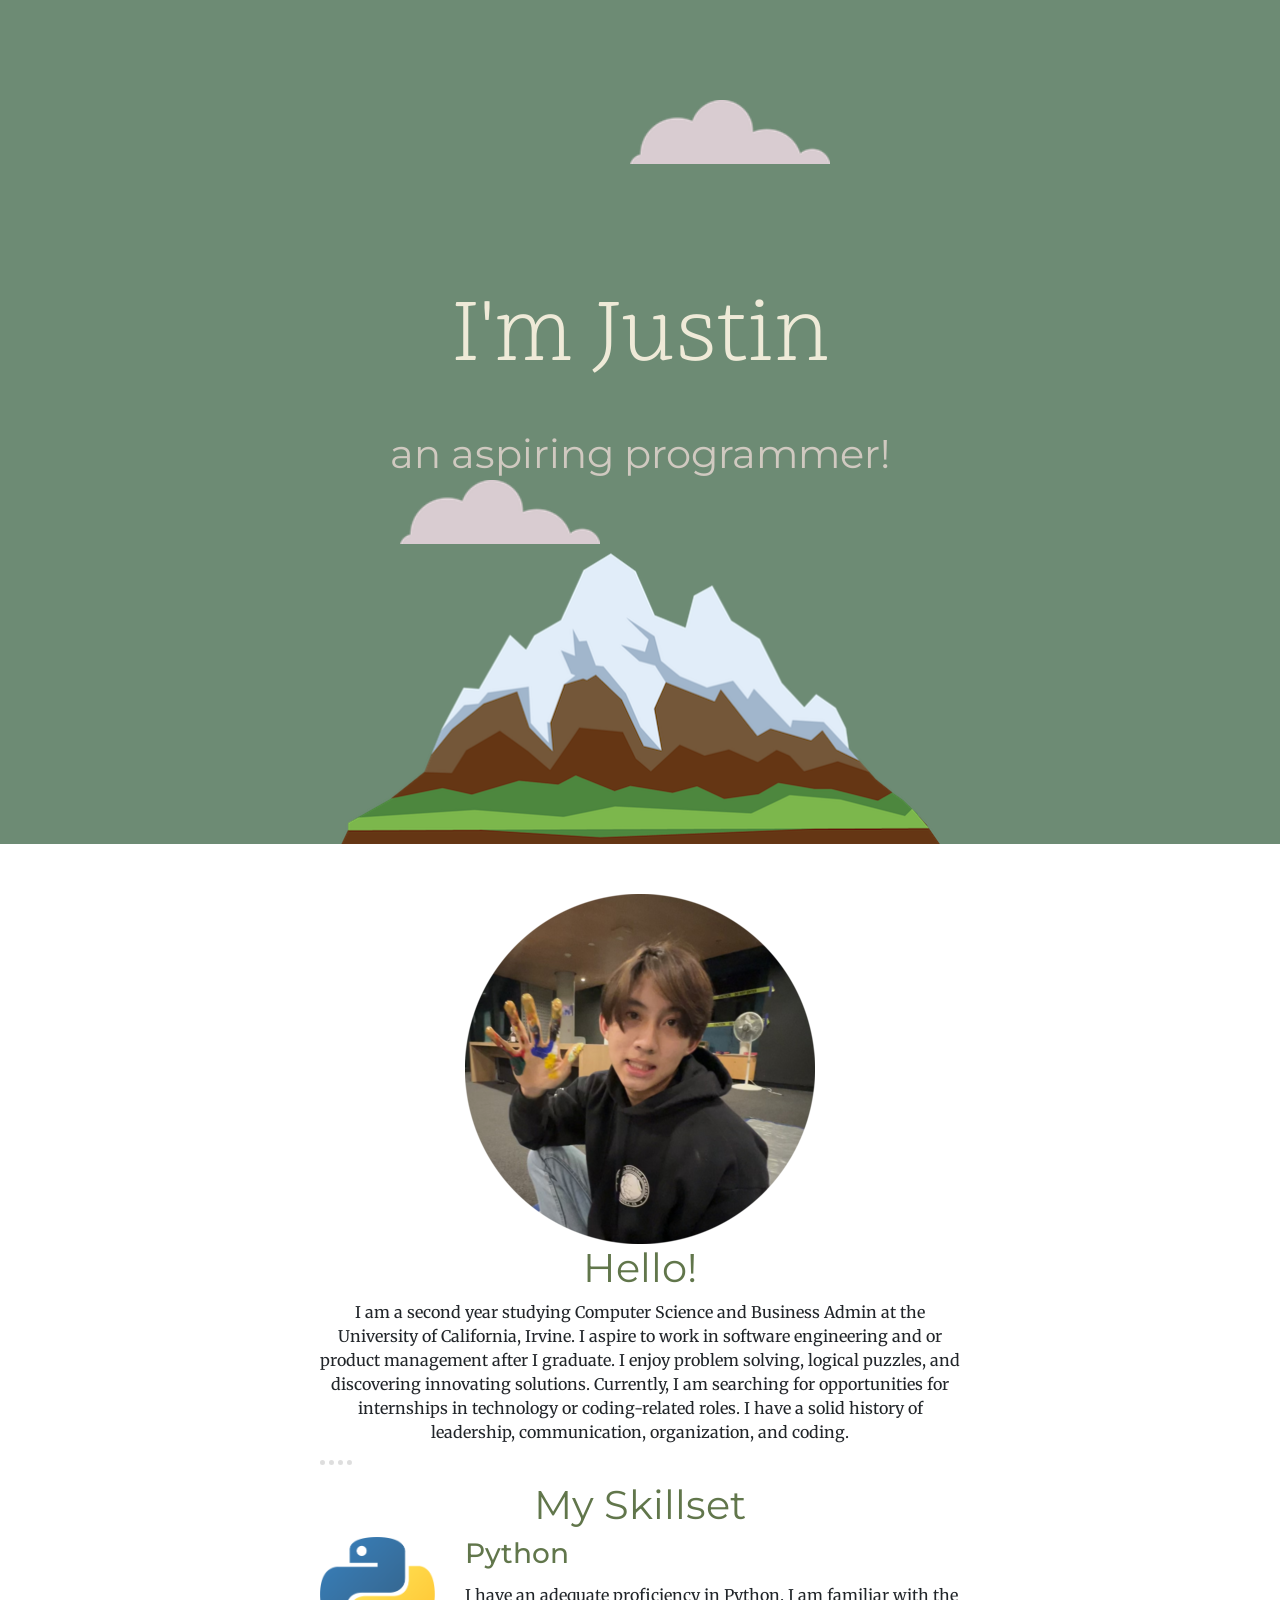
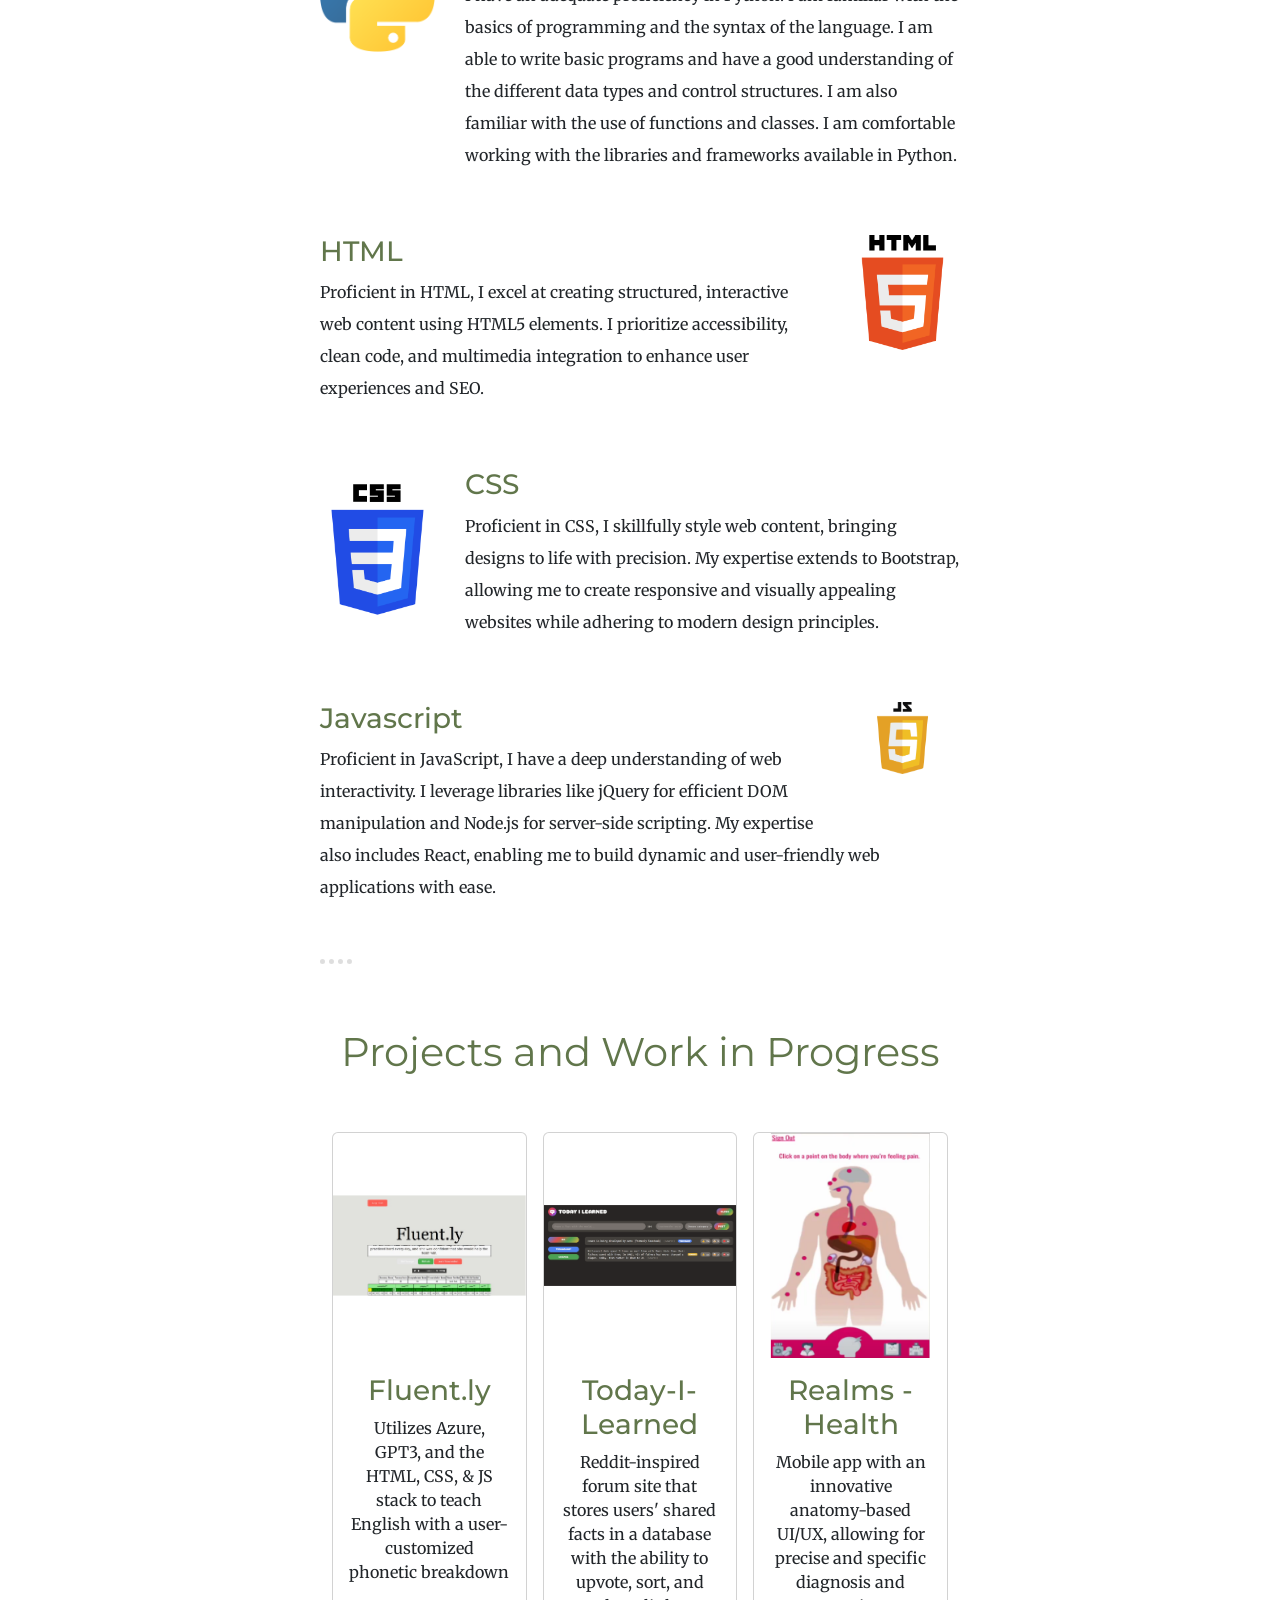
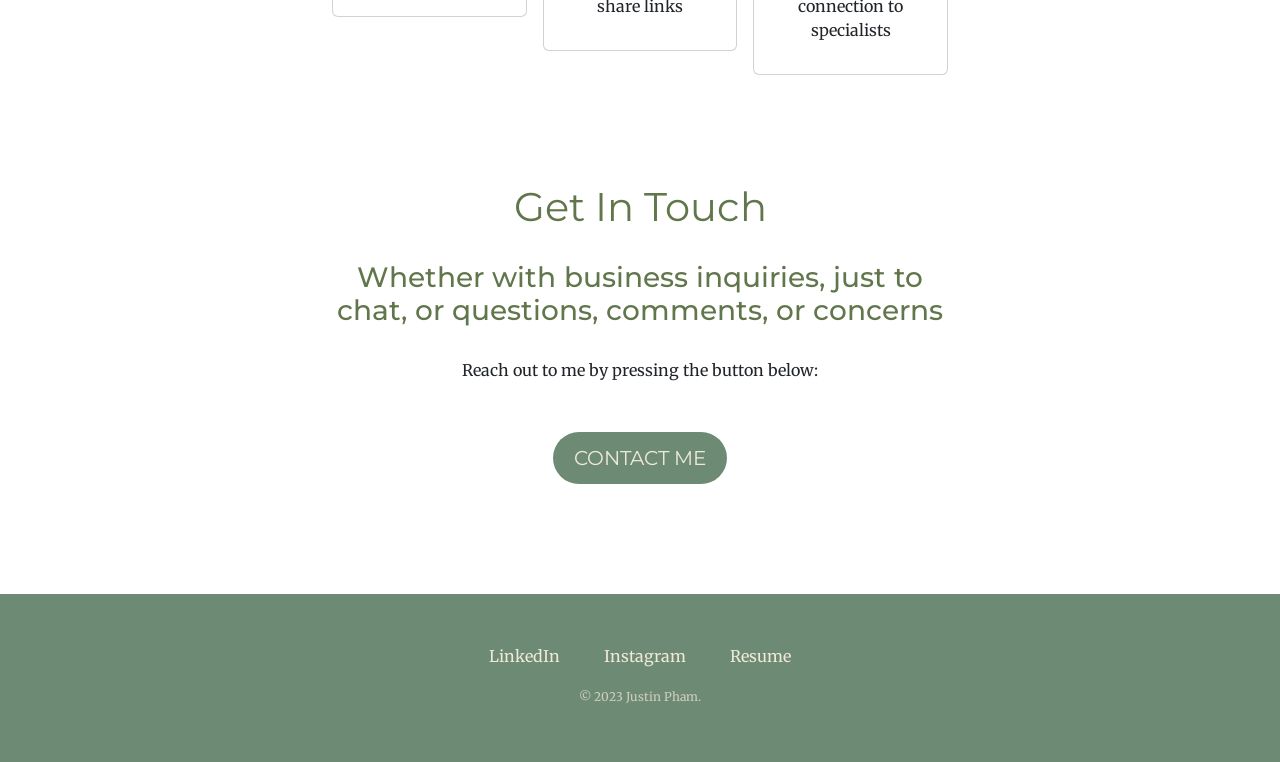
<file: index.html>
<!DOCTYPE html>
<html lang="en">
<head>
    <meta charset="UTF-8">
    <meta http-equiv="X-UA-Compatible" content="IE=edge">
    <meta name="viewport" content="width=device-width, initial-scale=1.0">
    <title>Justin Pham</title>
    <link href="https://cdn.jsdelivr.net/npm/bootstrap@5.3.2/dist/css/bootstrap.min.css" rel="stylesheet" integrity="sha384-T3c6CoIi6uLrA9TneNEoa7RxnatzjcDSCmG1MXxSR1GAsXEV/Dwwykc2MPK8M2HN" crossorigin="anonymous">
    <link rel="stylesheet" href="css\styles.css">
    <link rel="icon" href="favicon1.ico">
    <link rel="preconnect" href="https://fonts.googleapis.com">
    <link rel="preconnect" href="https://fonts.gstatic.com" crossorigin>
    <link href="https://fonts.googleapis.com/css2?family=Merriweather&family=Montserrat&family=Scope+One&display=swap" rel="stylesheet">
    
</head>
<body>
    <div class="top-container">
        <img class='top-cloud' src="images/cloud.png" alt="cloud-img">
        <div class="title-text">
            <h1>I'm Justin</h1>
            <h2><span class="under-title">an aspiring programmer!</span></h2>
        </div>
        <img class='bottom-cloud' src="images/cloud.png" alt="cloud-img">
        <img class='mountain' src="images/mountain.png" alt="mountain-img">
    </div>
    <div class="middle-container">
        <div class="profile">
          <img id='pfp' src="images/painting.png" alt="profile-picture">
          <h2>Hello!</h2>
          <p id="personal-description">I am a second year studying Computer Science and Business Admin at the University of California, Irvine. I aspire to work in software engineering and or product management after I graduate. I enjoy problem solving, logical puzzles, and discovering innovating solutions. Currently, I am searching for opportunities for internships in technology or coding-related roles. I have a solid history of leadership, communication, organization, and coding.

          </p>
        </div>
        <hr>
        <div class="skills">
          <h2>My Skillset</h2>
          <div class="skill-row">
            <img id="python" src="images/python.png" alt="python-logo">
            <h3>Python</h3>
            <p>I have an adequate proficiency in Python. I am familiar with the basics of programming and the syntax of the language. I am able to write basic programs and have a good understanding of the different data types and control structures. I am also familiar with the use of functions and classes. I am comfortable working with the libraries and frameworks available in Python.</p>
          </div>
          <br>
          <br>
          <div class="skill-row">
            <img id="html" src="images/html_logo.png" alt="html_logo">
            <h3>HTML</h3>
            <p>Proficient in HTML, I excel at creating structured, interactive web content using HTML5 elements. I prioritize accessibility, clean code, and multimedia integration to enhance user experiences and SEO.</p>
          </div>
          <br>
          <br>
          <div class="skill-row">
            <img id="css" src="images/css_logo.png" alt="css_logo">
            <h3>CSS</h3>
            <p>Proficient in CSS, I skillfully style web content, bringing designs to life with precision. My expertise extends to Bootstrap, allowing me to create responsive and visually appealing websites while adhering to modern design principles.</p>
          </div>
          <br>
          <br>
          <div class="skill-row">
            <img id="html" src="images/javascript_logo.png" alt="js_logo">
            <h3>Javascript</h3>
            <p>Proficient in JavaScript, I have a deep understanding of web interactivity. I leverage libraries like jQuery for efficient DOM manipulation and Node.js for server-side scripting. My expertise also includes React, enabling me to build dynamic and user-friendly web applications with ease.</p>
          </div>
        </div>
        <br>
        <hr>
        
        <div class="album py-5">
          <div class="container">
            <h2>Projects and Work in Progress</h2>
            <br>
            <br>
            <div class="row row-cols-1 row-cols-sm-2 row-cols-md-3 g-3">
              <div class="col">
                <div class="card">
                  <svg class="bd-placeholder-img card-img-top" width="100%" height="225" xmlns="http://www.w3.org/2000/svg" role="img" aria-label="Placeholder: Thumbnail" preserveAspectRatio="xMidYMid slice" focusable="false">
                    <image xlink:href="images/fluently.jpg" width="100%" height="225" />
                  </svg>
                  <div class="card-body">
                    <h3>Fluent.ly</h3>
                    <p class="card-text">Utilizes Azure, GPT3, and the HTML, CSS, & JS stack to teach English with a user-customized phonetic breakdown</p>
                    <div class="d-flex justify-content-between align-items-center">
                      <div class="btn-group">
                      </div>
                    </div>
                  </div>
                </div>
              </div>
              <div class="col">
                <div class="card">
                  <svg class="bd-placeholder-img card-img-top" width="100%" height="225" xmlns="http://www.w3.org/2000/svg" role="img" aria-label="Placeholder: Thumbnail" preserveAspectRatio="xMidYMid slice" focusable="false">
                    <image xlink:href="images/today-i-learned.png" width="100%" height="225" />
                  </svg>
                  <div class="card-body">
                    <h3>Today-I-Learned</h3>
                    <p class="card-text">Reddit-inspired forum site that stores users' shared facts in a database with the ability to upvote, sort, and share links</p>
                    <div class="d-flex justify-content-between align-items-center">
                      <div class="btn-group">
                      </div>
                    </div>
                  </div>
                </div>
              </div>
      
              <div class="col">
                <div class="card">
                  <svg class="bd-placeholder-img card-img-top" width="100%" height="225" xmlns="http://www.w3.org/2000/svg" role="img" aria-label="Placeholder: Thumbnail" preserveAspectRatio="xMidYMid slice" focusable="false">
                    <image xlink:href="images/realms.png" width="100%" height="225" />
                  </svg>
                  <div class="card-body">
                    <h3>Realms - Health</h3>
                    <p class="card-text">Mobile app with an innovative anatomy-based UI/UX, allowing for precise and specific diagnosis and connection to specialists</p>
                    <div class="d-flex justify-content-between align-items-center">
                      <div class="btn-group">
                      </div>
                    </div>
                  </div>
                </div>
              </div>
              
      
              
            </div>
          </div>
        </div>
        <div class="contact-me">
          <h2 class="GetInTouch">Get In Touch</h2>
          <h3 class="contact-description">Whether with business inquiries, just to chat, or questions, comments, or concerns</h3>
            <p>Reach out to me by pressing the button below:</p>
            <br>
          <a class="btn" href="mailto:justinmpham714@gmail.com">CONTACT ME</a>
        </div>
      </div>
      
      <div class="bottom-container">
        <a class="footer-link" href="https://www.linkedin.com/in/justin-pham-035b2b224/">LinkedIn</a>
        <a class="footer-link" href="https://www.instagram.com/cowjustih/">Instagram</a>
        <a class="footer-link" href="Justin Pham - Resume - Google Docs.pdf">Resume</a>
        <p class="copyright">© 2023 Justin Pham.</p>
      </div>
      
</body>
</html>
</file>
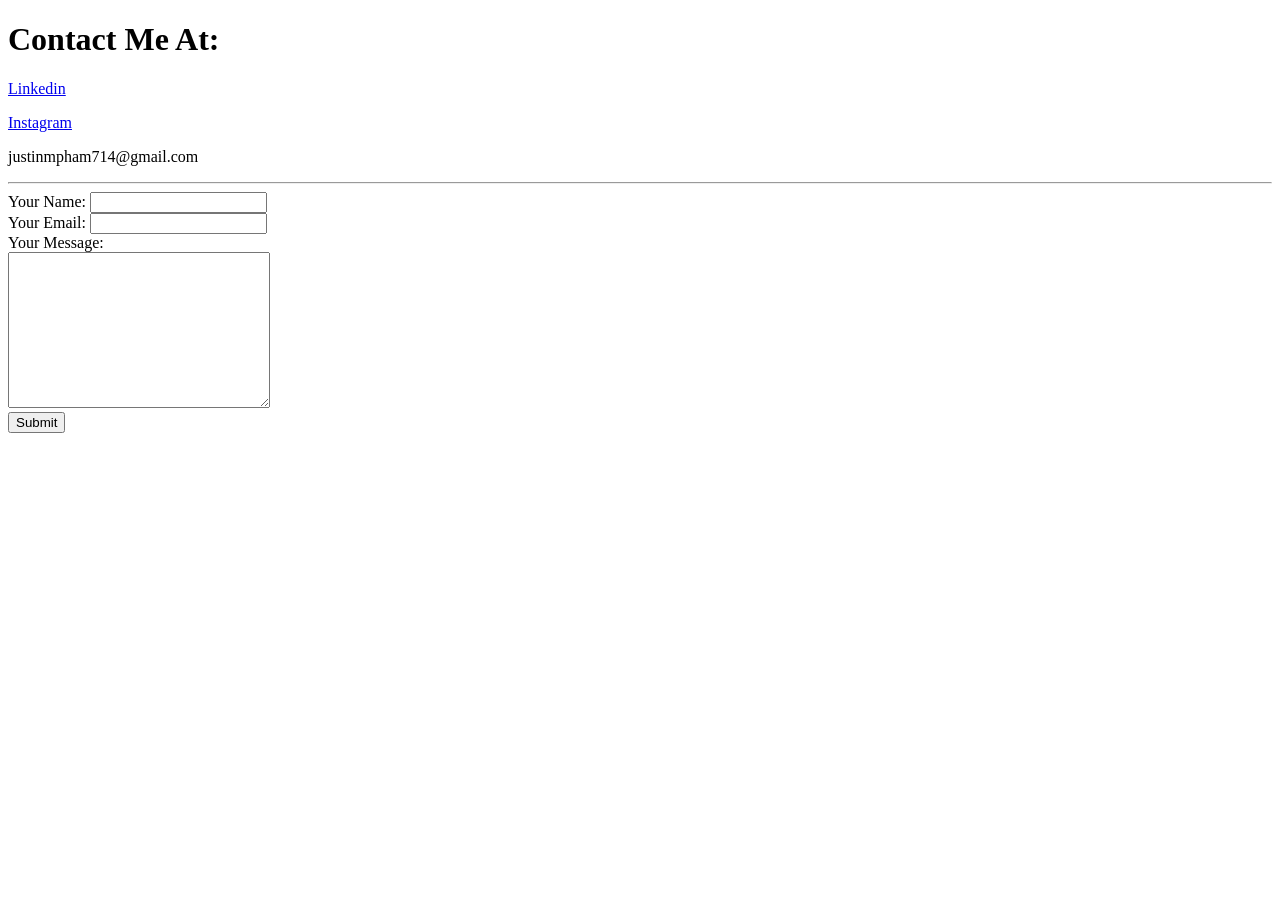
<file: contact_info.html>
<!DOCTYPE html>
<html lang="en">
<head>
    <meta charset="UTF-8">
    <meta http-equiv="X-UA-Compatible" content="IE=edge">
    <meta name="viewport" content="width=device-width, initial-scale=1.0">
    <title>Contact Info</title>
</head>
<body>
    <h1>Contact Me At:</h1>
    <p><a href="https://www.linkedin.com/in/justin-pham-035b2b224/">Linkedin</a></p>
    <p><a href="https://www.instagram.com/cowjustih/">Instagram</a></p>    
    <p>justinmpham714@gmail.com</p>
    <hr>
    <form class="" action="mailto:justinmpham714@gmail.com" method="post" enctype="text/plain">
        <label>Your Name:</label>
        <input type="text" name="yourName" value=""><br>
        <label>Your Email:</label>
        <input type="email" name="yourEmail" value=""><br>
        <label>Your Message:</label><br>
        <textarea name="yourMessage" rows="10" cols="30"></textarea><br>
        <input type="submit" name="">
    </form>
</body>
</html>
</file>
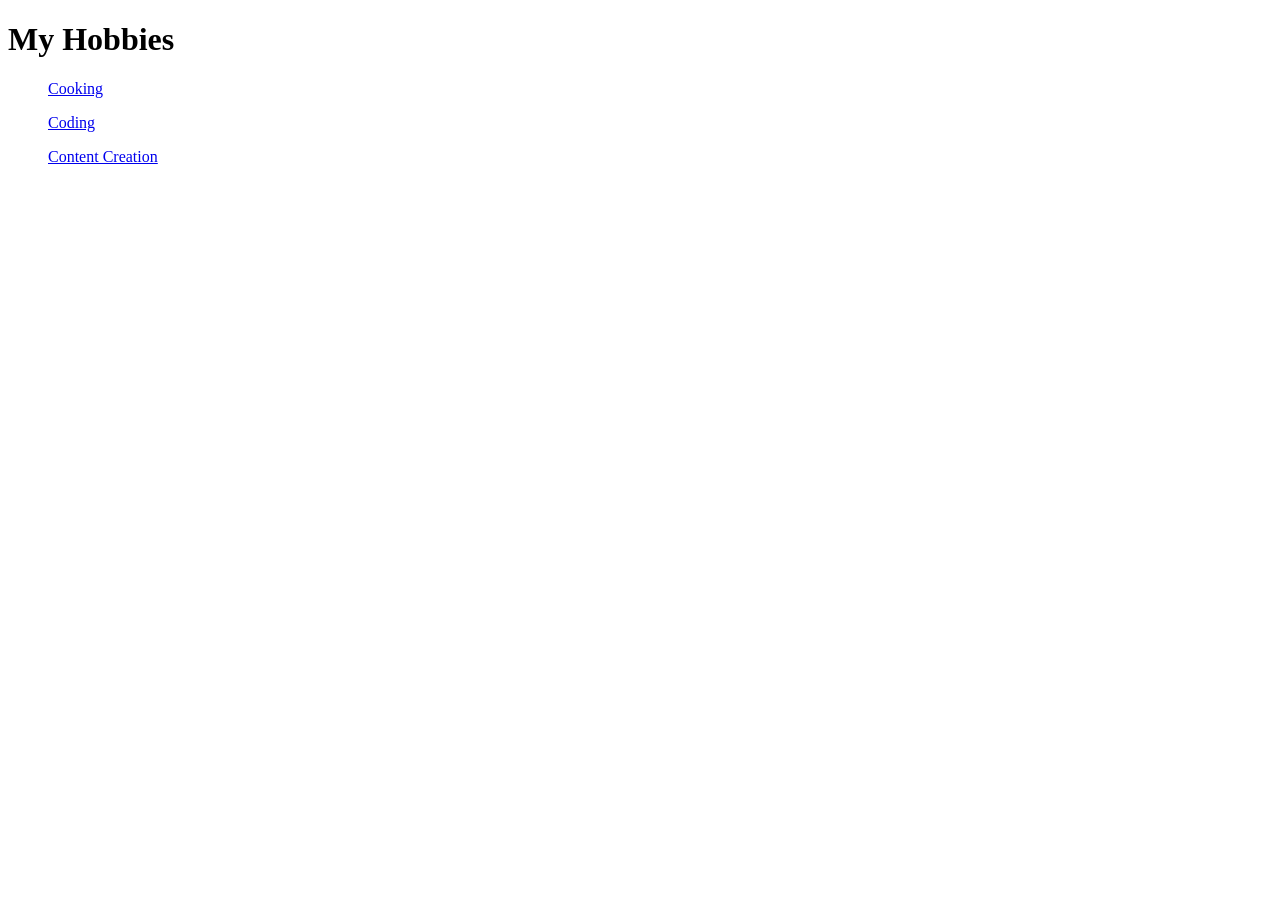
<file: hobbies.html>
<!DOCTYPE html>
<html lang="en">
<head>
    <meta charset="UTF-8">
    <meta http-equiv="X-UA-Compatible" content="IE=edge">
    <meta name="viewport" content="width=device-width, initial-scale=1.0">
    <title>My Hobbies</title>
</head>
<body>
    <h1>My Hobbies</h1>
    <ol><a href="https://www.youtube.com/watch?v=2W6V3lEPvj0&ab_channel=ArgoMediaCooking">Cooking</a></ol>
    <ol><a href="https://www.youtube.com/watch?v=RXnmSyrif74&ab_channel=lyyeric">Coding</a></ol>    
    <ol><a href= "https://youtu.be/RDPh-z2g0lw">Content Creation</a></ol>
</body>
</html>
</file>
